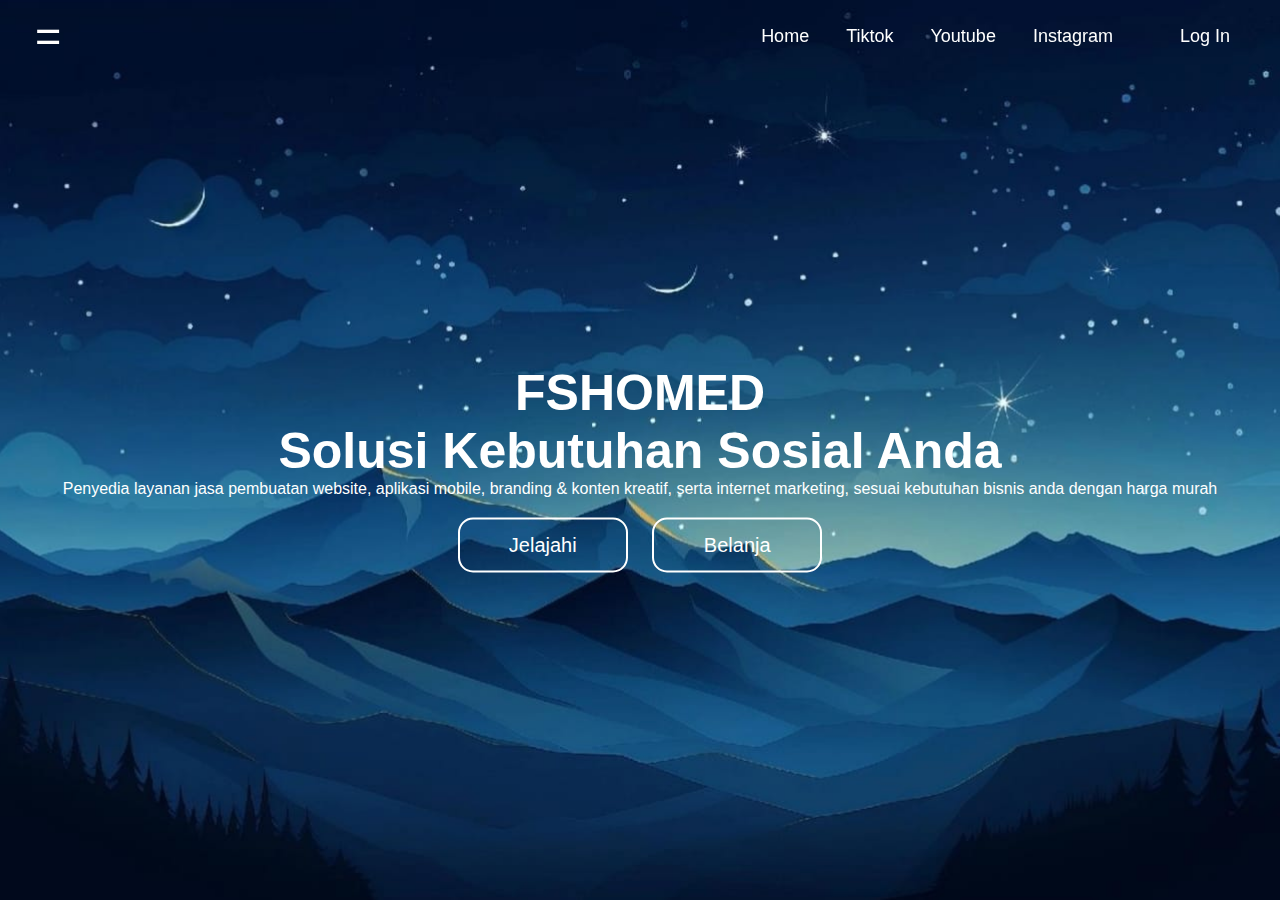
<file: index.html>
<!DOCTYPE html>
<html lang="en">

<head>
    <meta charset="UTF-8">
    <meta http-equiv="X-UA-Compatible" content="IE=edge">
    <meta name="viewport" content="width=device-width, initial-scale=1.0">
    <title>FARSS</title>
    <link rel="stylesheet" href="style.css"
</head>

<body>
    <nav>
        <div class="menu">
            <div class="logo">
                <a href="https://github.com/">=</a>
            </div>
            <ul>
                <li><a href="https://www.xnxx.com/">Home</a></li>
                <li><a href="https://www.tiktok.com/id-ID/">Tiktok</a></li>
                <li><a href="https://www.youtube.com/">Youtube</a></li>
                <li><a href="https://www.instagram.com/">Instagram</li>
                <li><a href="login.html">Log In</a></li>
            </ul>
        </div>
    </nav>    
    
    <div class="background">
        <div class="posisi">
            <h1>FSHOMED</h1>
            <h2>Solusi Kebutuhan Sosial Anda</h2>
            <p>Penyedia layanan jasa pembuatan website, aplikasi mobile, branding & konten kreatif, serta internet marketing, sesuai kebutuhan bisnis anda dengan harga murah</p>
            <div class="tombol">
                <button>Jelajahi</button>
                <button>Belanja</button>
            </div>
        </div>
    </div>
</body>
</html>
</file>
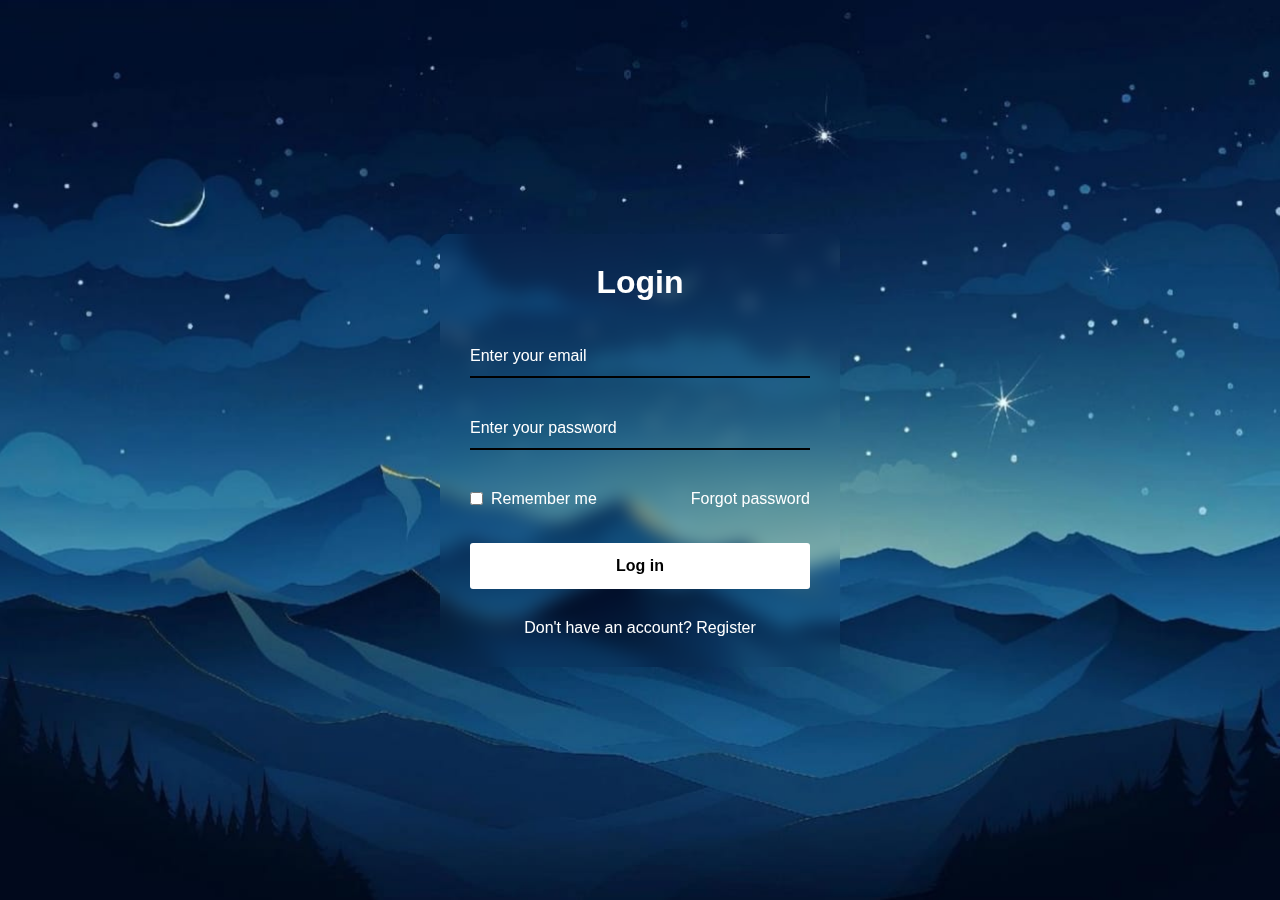
<file: login.html>
<!DOCTYPE html>
<html lang="en">

<head>
    <meta charset="UTF-8">
    <meta name="viewport" content="width=device-width, initial-scale=1.0">
    <title>login</title>
    <link rel="stylesheet" href="stylee.css"
</head>

<body>
    <div class="wrapper">
        <form action="#">
            <h2>Login</h2>
            <div class="input-field">
                <input type="text" required>
                <label>Enter your email</label>
            </div>
            <div class="input-field">
                <input type="password" required>
                <label>Enter your password</label>
            </div>
            <div class="forget">
                <label for="remember">
                    <input type="checkbox" id="remember">
                    <p>Remember me</p>
                </label>
                <a href="#">Forgot password</a>
            </div>
            <button type="submit">Log in</button>
            <div class="register">
                <p>Don't have an account? <a href="#">Register</a></p>
            </div>
        </form>
    </div>
</body>
</html>
</file>
<file: style.css>
@import url(https://fonts.google.com/specimen/Ubuntu);

* {
    margin: 0;
    padding: 0;
    box-sizing: border-box;
    font-family: "Poppins", sans-serif;
}

::selection {
    color: black;
    background: white;
}

nav {
    position: fixed;
    background: rgb(red, green, blue);
    width: 100%;
    padding: 10px 0;
    z-index: 12;
}

nav .menu {
    max-width: 1250px;
    margin: auto;
    display: flex;
    align-items: center;
    justify-content: space-between;
    padding: 0 20px;
}

.menu .logo a {
    text-decoration: solid;
    color: white;
    font-size: 45px;
    font-weight: 60;
    padding: 8 10px;
    border-radius: 0ch5px;
    transition: all0.3s ease-in-out;
}

.menu ul {
    display: inline-flex;
}

.menu ul li {
    list-style: none;
    margin-left: 7px;
}

.menu ul li:first-child {
    margin-left: 0px;
}

.menu ul li a {
    text-decoration: none;
    color: white;
    font-size: 18px;
    font-weight: 500;
    padding: 8px 15px;
    border-radius: 5px;
    transition: all 0.3s ease;
}

.menu ul li a:hover {
    background: white;
    color: black;
}

.background {
    background: url(imge.jpeg);
    width: 100%;
    height: 100vh;
    background-size: cover;
    background-position: center;
    position: relative;
}

.background::before {
    content: "";
    position: absolute;
    height: 100%;
    width: 100%;
    background: rgba(red, green, blue, alpha);
}

.posisi {
    position: absolute;
    top: 52%;
    left: 50%;
    transform: translate(-50%, -50%);
    width: 100%;
    padding: 0 20px;
    text-align: center;
}

.posisi h1 {
    color: white;
    font-size: 50px;
    font-weight: 600;
}

.posisi h2 {
    color: white;
    font-size: 50px;
    font-weight: 600;
}

.posisi p {
    color: white;
}

.posisi .tombol {
    margin-top: 20px;
}

.posisi .tombol button {
    height: 55px;
    width: 170px;
    border-radius: 15px;
    border: none;
    margin: 0 10px;
    border: 2px solid white;
    font-size: 20px;
    font-weight: 500;
    padding: 0 10px;
    cursor: pointer;
    outline: none;
    transition: all 0.3s ease;
}

.posisi .tombol button:first-child {
    color: white;
    background: none;
}

.tombol button:first-child:hover {
    background: white;
    color: black;
}

.posisi .tombol button:last-child {
    background: none;
    color: white;
}

.tombol button:last-child:hover {
    background: white;
    color: black;
}
</file>
<file: stylee.css>
@import url(https://fonts.google.com/specimen/Ubuntu);

* {
    margin: 0;
    padding: 0;
    box-sizing: border-box;
    font-family: "Open Sans", sans-serif;
}

body {
    display: flex;
    align-items: center;
    justify-content: center;
    min-height: 100vh;
    width: 100%;
    padding: 0 10px;
}

body::before {
    content: "";
    position: absolute;
    width: 100%;
    height: 100%;
    background: url(imge.jpeg), #000;
    background-position: center;
    background-size: cover;
}

.wrapper {
    width: 400px;
    border-radius: 8px;
    padding: 30px;
    text-align: center;
    border: 1px solid rgba(red, green, blue, alpha);
    backdrop-filter: blur(9px);
    -webkit-backdrop-filter: blur(9px);
}

form {
    display: flex;
    flex-direction: column;
}

h2 {
    font-size: 2rem;
    margin-bottom: 20px;
    color: white;
}

.input-field {
    position: relative;
    border-bottom: 2px solid;
    margin: 15px 0;
}

.input-field label {
    position: absolute;
    top: 50%;
    left: 0;
    transform: translateY(-50%);
    color: white;
    font-size: 16px;
    pointer-events: none;
    transition: 0.15s ease;
}

.input-field input {
 width: 100%;
 height: 40px;
 background: transparent;
 border: none;
 outline: none;
 font-size: 16px;
 color: white;   
}

.input-field input:focus~label,
.input-field input:valid~label {
    font-size: 0.8rem;
    top: 10px;
    transform: translateY(-120%);
}

.forget {
    display: flex;
    align-items: center;
    justify-content: space-between;
    margin: 25px 0 35px 0;
    color: white;
}

#remember {
    accent-color: white;
    cursor: pointer;
}

.forget label {
    display: flex;
    align-items: center;
}

.forget label p {
    margin-left: 8px;
}

.wrapper a {
    color: white;
    text-decoration: none;
}

.wrapper a:hover {
    text-decoration: underline;
}

button {
    background: white;
    color: black;
    font-weight: 600;
    border: none;
    padding: 12px 20px;
    cursor: pointer;
    border-radius: 3px;
    font-size: 16px;
    border: 2px solid transparent;
    transition: 0.3s ease;
}

button:hover {
    color: rgb(255, 255, 255);
    border-color: rgb(red, green, blue);
    background: black;
}

.register {
    text-align: center;
    margin-top: 30px;
    color: white;
}
</file>
